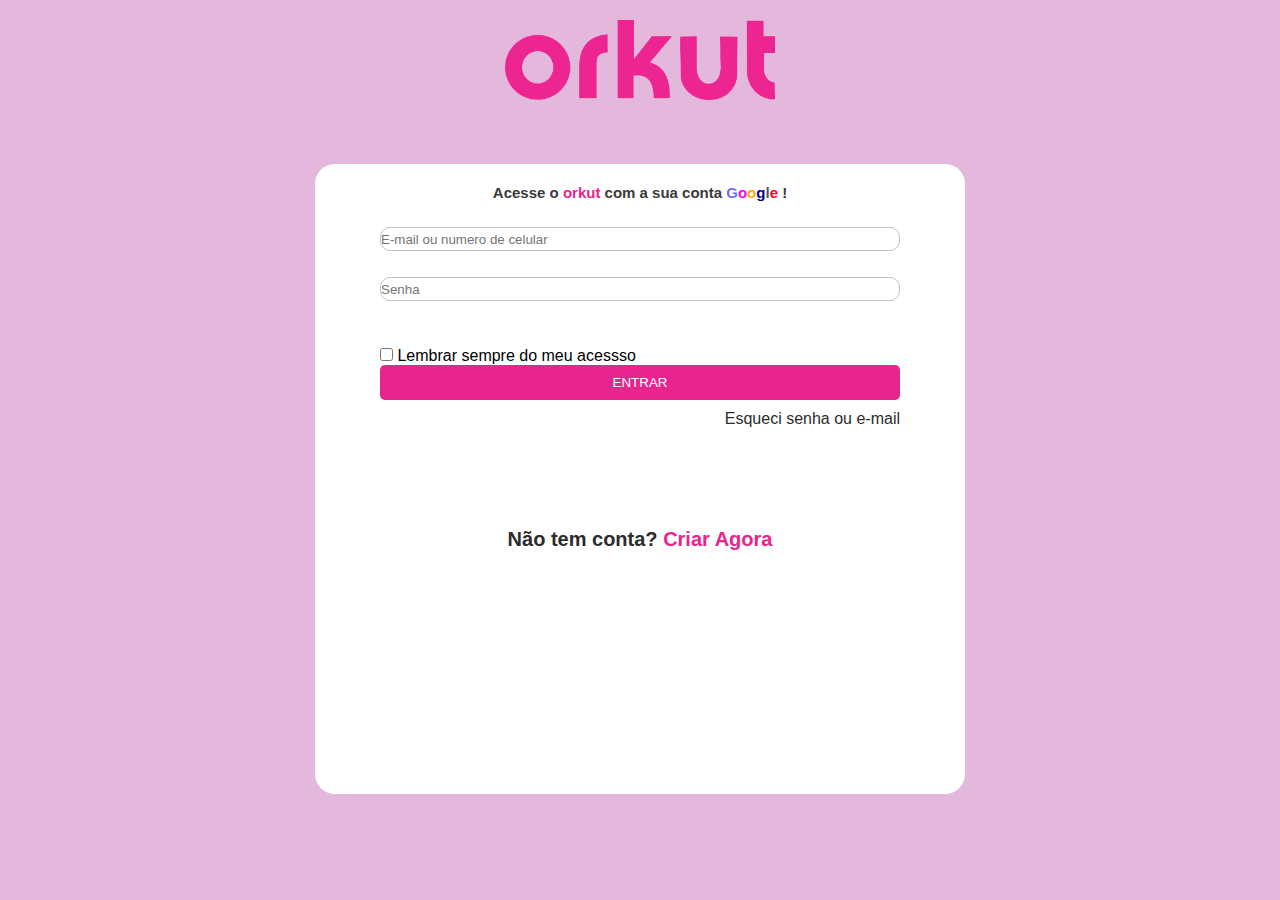
<file: docs/index.html>
<!DOCTYPE html>
<html lang="en">
<head>
    <meta charset="UTF-8">
    <meta http-equiv="X-UA-Compatible" content="IE=edge">
    <meta name="viewport" content="width=device-width, initial-scale=1.0">
    <link rel="stylesheet" href="styles/reset.css">
    <link rel="stylesheet" href="styles/Login/login.css">
    <link rel="stylesheet" href="styles/Login/login-responsive.css">
    <link rel="stylesheet" href="styles/global.css">
    <title>Orkut</title>
</head>
<body>
    
    <div class="logo">
        <img src="imgs/Orkut-logo.png" alt="" srcset="">

    </div>


    <div class="container">
        <div class="fields">
            
            <div class="fileds__title">
                <p id="field__title">Acesse o <span class="orku-font-color">orkut</span> 
                    com a sua conta 
                    <span style="color: rgba(18, 18, 242, 0.637);">G</span><span style="color: rgb(247, 0, 255);">o</span><span style="color: rgb(255, 170, 0);">o</span><span style="color: rgb(4, 4, 126);">g</span><span style="color: rgb(89, 89, 95);">l</span><span style="color: rgb(255, 0, 30);">e</span>
                    !
                </p>
            </div>

            <div class="fields__textboxs">
                <input type="email" name="" placeholder="E-mail ou numero de celular" id="field__email">
                <input type="password" name="" placeholder="Senha" id="field__pass">
            </div>

            <div class="fields__remember">
                <input type="checkbox" name="" id="fields__remember">
                <label for="fields__remember">Lembrar sempre do meu acessso</label>
            </div>

            <div class="fields__buttons">
                <button id="btnlogin" class="orkut-button-bg">ENTRAR</button>
            </div>

            <div class="fields__recovery">
                <a href="#">Esqueci senha ou e-mail</a>
            </div>

            <div class="fields__create">
                <a href="#">Não tem conta? <span class="orku-font-color">Criar Agora</span> </a>
            </div>




        </div>

    </div>
    
</body>
</html>
</file>
<file: docs/styles/Login/login.css>
.container{
    width: 80%;
    max-width: 650px;
    height: 70vh;
    background-color: #FFFFFF;
    border-radius: 20px;

    margin: auto;
    margin-top: 5%;

    box-shadow: 11px 11px 23px 3px rgba(64,61,61,0,68);
-webkit-box-shadow: 11px 11px 23px 3px rgba(64,61,61,0,68);
-moz-box-shadow: 11px 11px 23px 3px rgba(64,61,61,0,68);
   
}

.fields{
    margin: 5% 10%;
}

.orku-font-color{
    color: #E8258E;
}

.fileds__title{
    display: flex;
    justify-content: center;
}

#field__title{
    font-size: 15px;
    font-weight: bold;
    color: rgb(58, 58, 58);

    margin-top: 20px;
    margin-bottom: 5%;
}

.fields__textboxs{
    
    height: 100px;

    display: flex;
    flex-direction: column;
    justify-content: space-around;
}

.fields__textboxs > input{
    height: 40px;
    border: 1px solid silver;
    border-radius: 10px;
    margin-bottom: 5%;
}

.fields__textboxs{
    margin-bottom: 20px;
}

#btnlogin{
    width: 100%;
    border: none;
    color: #FFFFFF;
    padding: 10px;
    border-radius: 5px;
    margin-bottom: 10px;
}

.fields__recovery > a , .fields__create > a{
    text-decoration: none;
    color: rgb(44, 44, 44);
}

.fields__recovery{
    display: flex;
    justify-content: flex-end;
    margin-bottom: 10%;
}


.fields__create{
    display: flex;
    justify-content: center;
    font-size: 20px;
    font-weight: bold;
    align-items: flex-end;
    margin-top: 100px;
}

.logo{
    display: flex;
    justify-content: center;
    margin-top: 20px;
}

.logo > img{
    height: 80px;
}
</file>
<file: docs/styles/Login/login-responsive.css>
@media screen and(min-widht:650px) {
    .container{
        margin-top: 10px;
    }
   
    #field__title{
        font-size: 20px;
        margin-bottom: 20px;
    }

    .fields__textboxs{
        height: 150px;
    }

    .fields__textboxs > inpunt{
        height: 60px;
    }

    .fields__recovery{
        margin-bottom: 20px;
    }

}

@media screen and (max-heigth:650px){
    
}
</file>
<file: docs/styles/global.css>
:root{
    background-color: #e4b7dd;
    font-family: 'Segoe UI', Helvetica, Arial, sans-serif;
}

.orkut-font-color{
    color: #E8258E;
}

.orkut-font-default{
    color: rgb(28, 28, 28);
}

.orkut-link{
    text-decoration: none;
    font-weight: 500;
}

.orkut-button-bg{
    background-color: #E8258E;
    cursor: pointer;
}
</file>
